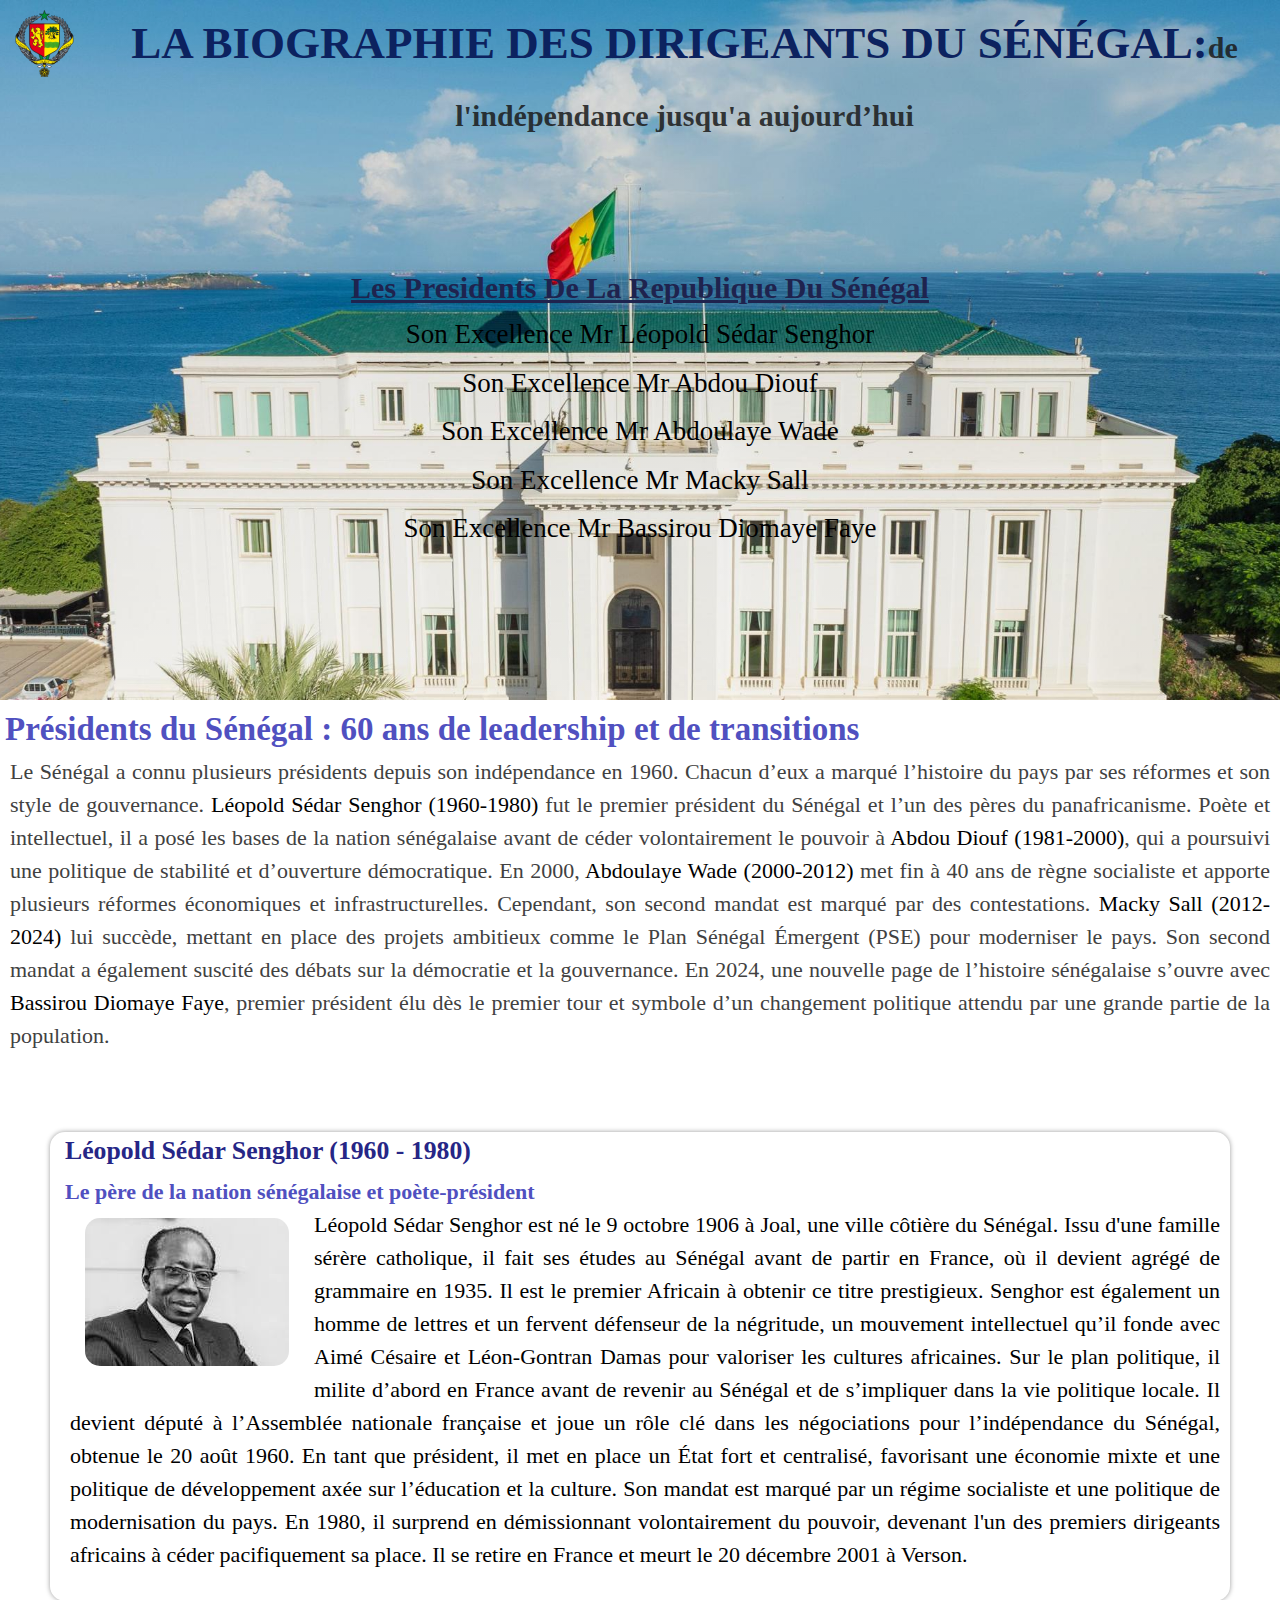
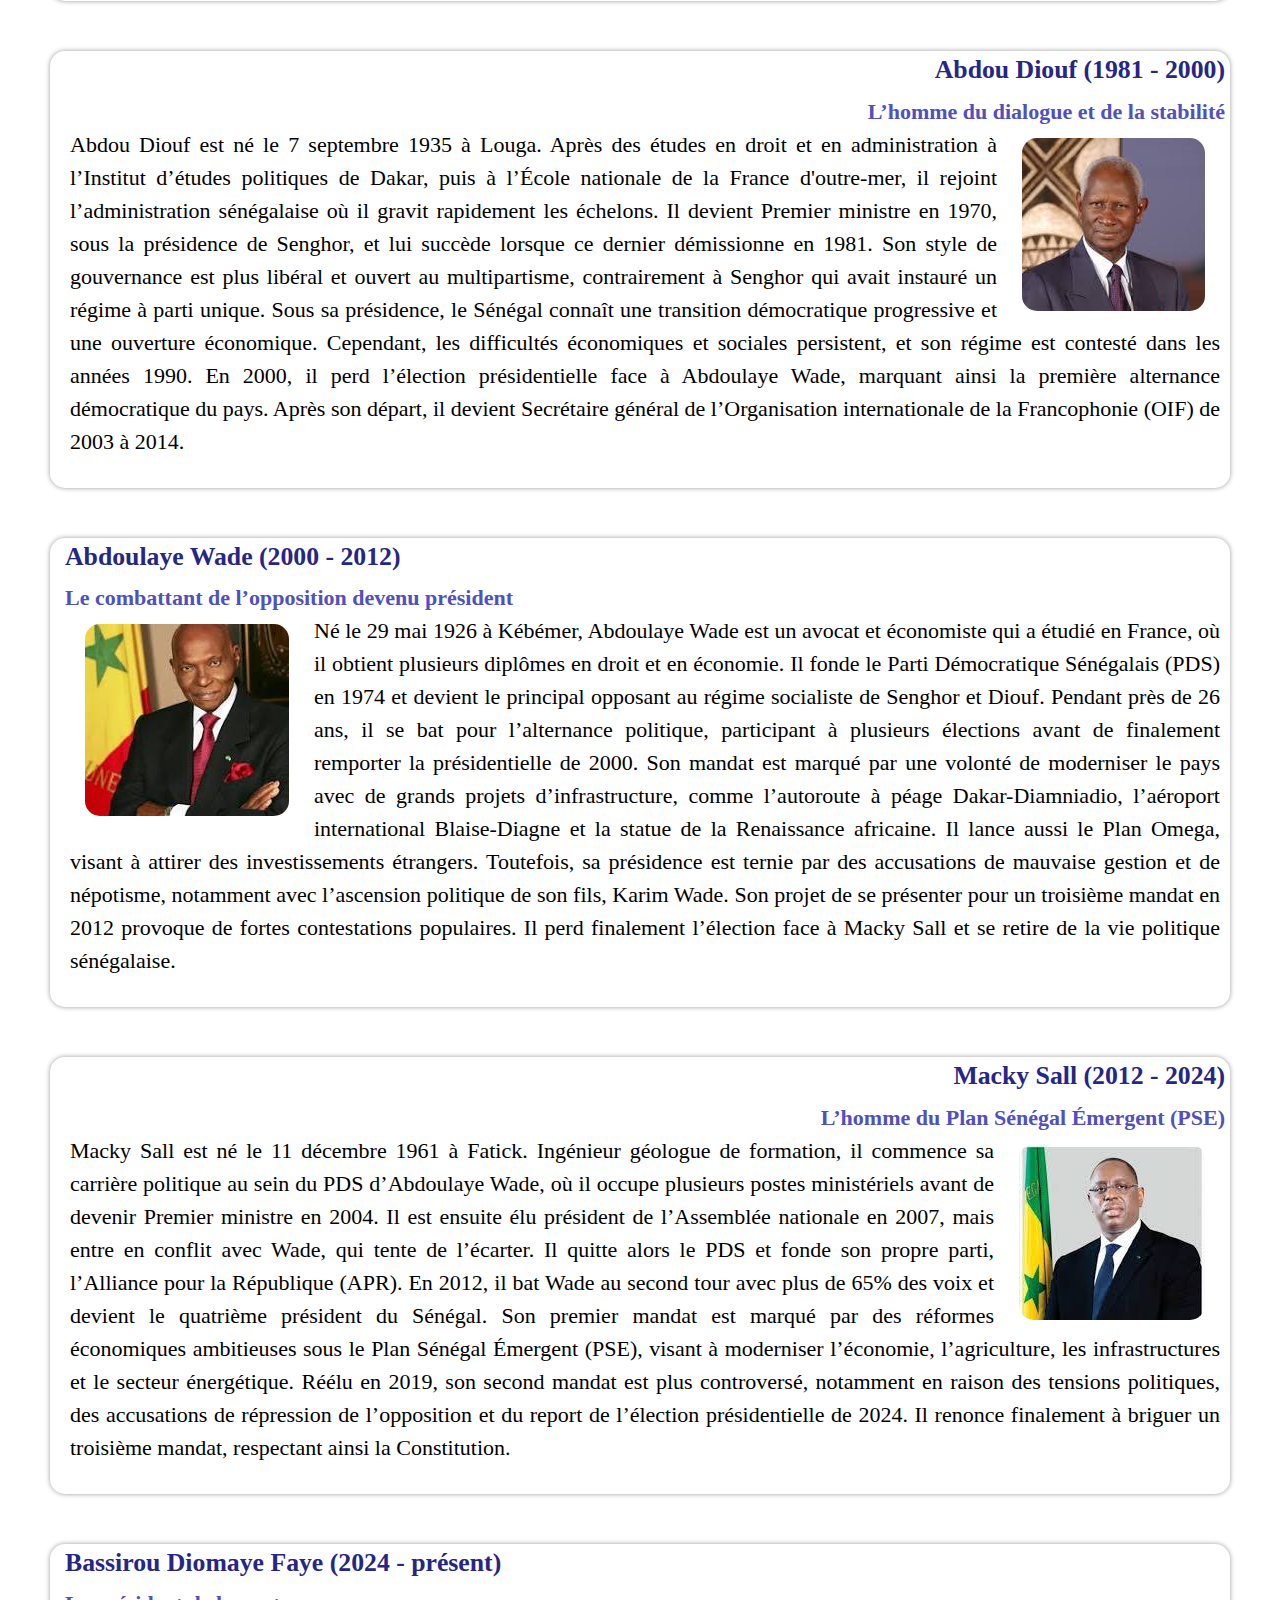
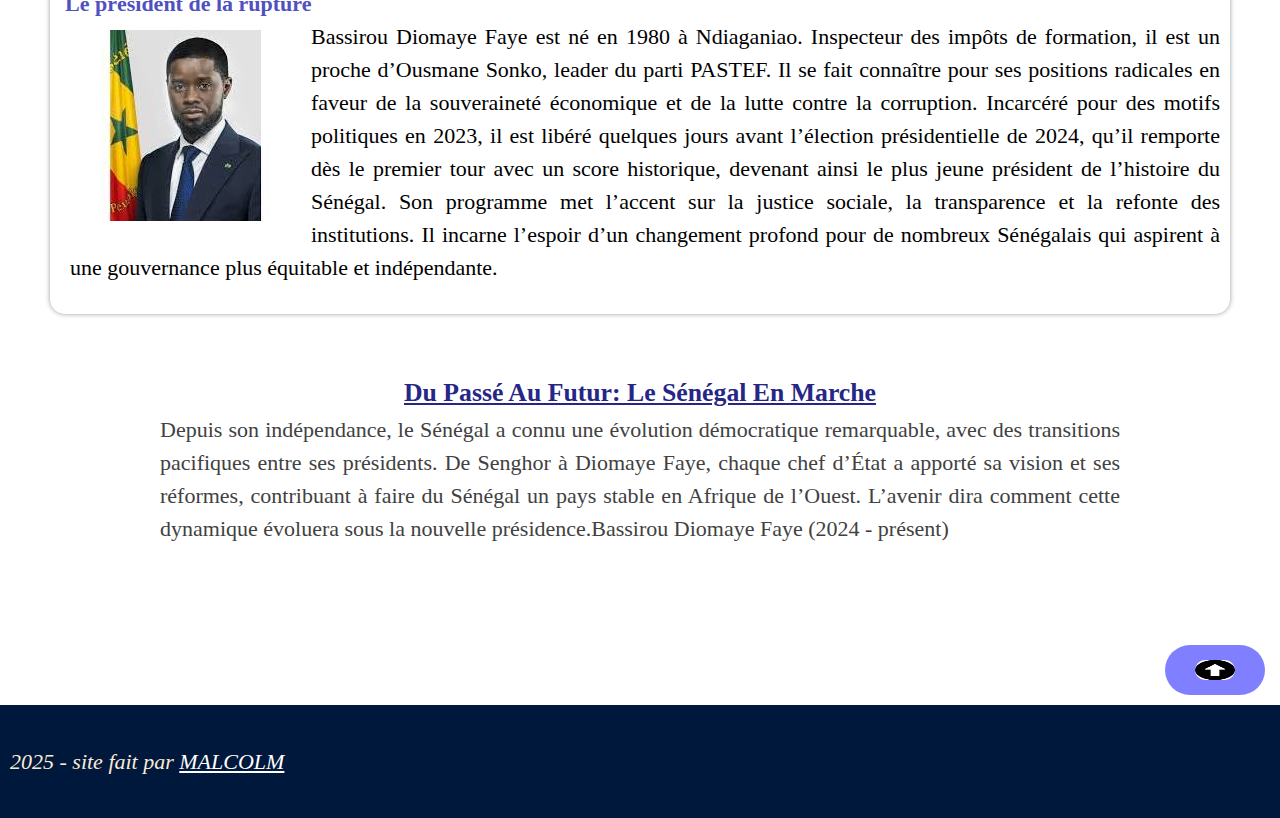
<file: index.html>
<!DOCTYPE html>
<html lang="fr">
    <head>
        <meta charset="UTF-8">
        <meta name="viewport" content="width=device-width, initial-scale=1.0">
        <title>Les presidents du Sénégal</title>
        <link rel="stylesheet" href="style president.css">
        <link rel="icon" href="../image/logo header.svg"/>
    </head>
    <body>
        <header>
            <img class="logo" src="image/logo header.svg" alt="">
            <h1 id="6">La Biographie des dirigeants du Sénégal:<span class="titre2">de l'indépendance jusqu'a aujourd’hui</span></h1>           
            <nav>
                <strong class="titre-nav">Les presidents de la republique du sénégal</strong><br>
                <a href="#1">Son Excellence Mr Léopold Sédar Senghor</a><br>
                <a href="#2">Son Excellence Mr Abdou Diouf</a> <br>
                <a href="#3">Son Excellence Mr Abdoulaye Wade</a><br>
                <a href="#4">Son Excellence Mr Macky Sall</a><br>
                <a href="#5">Son Excellence Mr Bassirou Diomaye Faye</a>
            </nav>
        </header>
        <main>
            <section>
                <h2>Présidents du Sénégal : 60 ans de leadership et de transitions</h2>
                <p>
                    Le Sénégal a connu plusieurs présidents depuis son indépendance en 1960. Chacun d’eux a marqué l’histoire du pays par ses réformes et son style de gouvernance.
                    <span class="bold">Léopold Sédar Senghor (1960-1980)</span> fut le premier président du Sénégal et l’un des pères du panafricanisme. Poète et intellectuel, il a posé les bases de la nation sénégalaise avant de céder volontairement le pouvoir à <span class="bold">Abdou Diouf (1981-2000)</span>, qui a poursuivi une politique de stabilité et d’ouverture démocratique.
                    En 2000, <span class="bold">Abdoulaye Wade (2000-2012)</span> met fin à 40 ans de règne socialiste et apporte plusieurs réformes économiques et infrastructurelles. Cependant, son second mandat est marqué par des contestations.
                    <span class="bold">Macky Sall (2012-2024)</span> lui succède, mettant en place des projets ambitieux comme le Plan Sénégal Émergent (PSE) pour moderniser le pays. Son second mandat a également suscité des débats sur la démocratie et la gouvernance.
                    En 2024, une nouvelle page de l’histoire sénégalaise s’ouvre avec <span class="bold">Bassirou Diomaye Faye</span>, premier président élu dès le premier tour et symbole d’un changement politique attendu par une grande partie de la population.
                </p> 
            </section>
            <section class="container">
                <section class="description">
                    <div class="left">
                        <h3 id="1" class="senghor">Léopold Sédar Senghor (1960 - 1980)</h3>
                        <h4>Le père de la nation sénégalaise et poète-président</h4>
                        <img class="senghor" src="image/senghor.jpg" alt="image de Léopold Sédar Senghor">      
                        <p>
                            Léopold Sédar Senghor est né le 9 octobre 1906 à Joal, une ville côtière du Sénégal. Issu d'une famille sérère catholique, il fait ses études au Sénégal avant de partir en France, où il devient agrégé de grammaire en 1935. Il est le premier Africain à obtenir ce titre prestigieux.                        
                            Senghor est également un homme de lettres et un fervent défenseur de la négritude, un mouvement intellectuel qu’il fonde avec Aimé Césaire et Léon-Gontran Damas pour valoriser les cultures africaines.                        
                            Sur le plan politique, il milite d’abord en France avant de revenir au Sénégal et de s’impliquer dans la vie politique locale. Il devient député à l’Assemblée nationale française et joue un rôle clé dans les négociations pour l’indépendance du Sénégal, obtenue le 20 août 1960.                        
                            En tant que président, il met en place un État fort et centralisé, favorisant une économie mixte et une politique de développement axée sur l’éducation et la culture. Son mandat est marqué par un régime socialiste et une politique de modernisation du pays.                        
                            En 1980, il surprend en démissionnant volontairement du pouvoir, devenant l'un des premiers dirigeants africains à céder pacifiquement sa place. Il se retire en France et meurt le 20 décembre 2001 à Verson.
                        </p>
                    </div>
                </section>
                <section class="description">
                    <div class="right">
                        <div class="dioufa">
                            <h3 id="2">Abdou Diouf (1981 - 2000)</h3>
                            <h4>L’homme du dialogue et de la stabilité</h4>
                        </div>
                        <img class="float-right" src="image/diouf.jpg" alt="image de Abdou Diouf">
                        <p>
                            Abdou Diouf est né le 7 septembre 1935 à Louga. Après des études en droit et en administration à l’Institut d’études politiques de Dakar, puis à l’École nationale de la France d'outre-mer, il rejoint l’administration sénégalaise où il gravit rapidement les échelons.
                            Il devient Premier ministre en 1970, sous la présidence de Senghor, et lui succède lorsque ce dernier démissionne en 1981. Son style de gouvernance est plus libéral et ouvert au multipartisme, contrairement à Senghor qui avait instauré un régime à parti unique.
                            Sous sa présidence, le Sénégal connaît une transition démocratique progressive et une ouverture économique. Cependant, les difficultés économiques et sociales persistent, et son régime est contesté dans les années 1990.
                            En 2000, il perd l’élection présidentielle face à Abdoulaye Wade, marquant ainsi la première alternance démocratique du pays. Après son départ, il devient Secrétaire général de l’Organisation internationale de la Francophonie (OIF) de 2003 à 2014.
                        </p>
                    </div>
                </section>
                <section class="description">
                    <div class="left">
                        <h3 id="3">Abdoulaye Wade (2000 - 2012)</h3>
                        <h4>Le combattant de l’opposition devenu président</h4>
                        <img class="wade" src="image/wade.jpg" alt="image du président Abdoulaye Wade">
                        <p>
                            Né le 29 mai 1926 à Kébémer, Abdoulaye Wade est un avocat et économiste qui a étudié en France, où il obtient plusieurs diplômes en droit et en économie.
                            Il fonde le Parti Démocratique Sénégalais (PDS) en 1974 et devient le principal opposant au régime socialiste de Senghor et Diouf. Pendant près de 26 ans, il se bat pour l’alternance politique, participant à plusieurs élections avant de finalement remporter la présidentielle de 2000.
                            Son mandat est marqué par une volonté de moderniser le pays avec de grands projets d’infrastructure, comme l’autoroute à péage Dakar-Diamniadio, l’aéroport international Blaise-Diagne et la statue de la Renaissance africaine. Il lance aussi le Plan Omega, visant à attirer des investissements étrangers.
                            Toutefois, sa présidence est ternie par des accusations de mauvaise gestion et de népotisme, notamment avec l’ascension politique de son fils, Karim Wade. Son projet de se présenter pour un troisième mandat en 2012 provoque de fortes contestations populaires. Il perd finalement l’élection face à Macky Sall et se retire de la vie politique sénégalaise.
                        </p>
                    </div>
                </section>
                <section class="description">
                    <div class="right">
                        <div class="dioufa">
                            <h3 id="4">Macky Sall (2012 - 2024)</h3>
                            <h4>L’homme du Plan Sénégal Émergent (PSE)</h4>
                        </div>
                        <img class="float-right" src="image/sall.jpg" alt="image de Macky Sall">
                        <p>
                            Macky Sall est né le 11 décembre 1961 à Fatick. Ingénieur géologue de formation, il commence sa carrière politique au sein du PDS d’Abdoulaye Wade, où il occupe plusieurs postes ministériels avant de devenir Premier ministre en 2004.
                            Il est ensuite élu président de l’Assemblée nationale en 2007, mais entre en conflit avec Wade, qui tente de l’écarter. Il quitte alors le PDS et fonde son propre parti, l’Alliance pour la République (APR).
                            En 2012, il bat Wade au second tour avec plus de 65% des voix et devient le quatrième président du Sénégal. Son premier mandat est marqué par des réformes économiques ambitieuses sous le Plan Sénégal Émergent (PSE), visant à moderniser l’économie, l’agriculture, les infrastructures et le secteur énergétique.
                            Réélu en 2019, son second mandat est plus controversé, notamment en raison des tensions politiques, des accusations de répression de l’opposition et du report de l’élection présidentielle de 2024. Il renonce finalement à briguer un troisième mandat, respectant ainsi la Constitution.
                        </p>
                    </div>
                </section>
                <section class="description">
                    <div class="left">
                        <h3 id="5">Bassirou Diomaye Faye (2024 - présent)</h3>
                        <h4>Le président de la rupture</h4>
                        <img class="faye" src="image/faye.jpg" style="border-radius: 15px;" alt="image de Son excellence Monsieur Bassirou Diomaye Faye">          
                        <p>
                            Bassirou Diomaye Faye est né en 1980 à Ndiaganiao. Inspecteur des impôts de formation, il est un proche d’Ousmane Sonko, leader du parti PASTEF. Il se fait connaître pour ses positions radicales en faveur de la souveraineté économique et de la lutte contre la corruption.                       
                            Incarcéré pour des motifs politiques en 2023, il est libéré quelques jours avant l’élection présidentielle de 2024, qu’il remporte dès le premier tour avec un score historique, devenant ainsi le plus jeune président de l’histoire du Sénégal.                        
                            Son programme met l’accent sur la justice sociale, la transparence et la refonte des institutions. Il incarne l’espoir d’un changement profond pour de nombreux Sénégalais qui aspirent à une gouvernance plus équitable et indépendante.
                        </p>
                    </div>
                </section>
                <div class="div-conclusion">    
                    <h3 class="conclusion">Du passé au futur: Le Sénégal en marche</h3>
                    <p>
                        Depuis son indépendance, le Sénégal a connu une évolution démocratique remarquable, avec des transitions pacifiques entre ses présidents. De Senghor à Diomaye Faye, chaque chef d’État a apporté sa vision et ses réformes, contribuant à faire du Sénégal un pays stable en Afrique de l’Ouest. L’avenir dira comment cette dynamique évoluera sous la nouvelle présidence.Bassirou Diomaye Faye (2024 - présent)
                    </p>
                </div>
            </section>
            <div class="div-retour">
                <a href="#6" ><img src="image/téléchargement.png" class="retour" alt="retour"></a>  
            </div>
        </main>
        <footer>
            <em>2025 - site fait par <a href="mailto:malangmandiang1347@gmail.com">MALCOLM</a></em>
        </footer>
    </body>
</html>
</file>
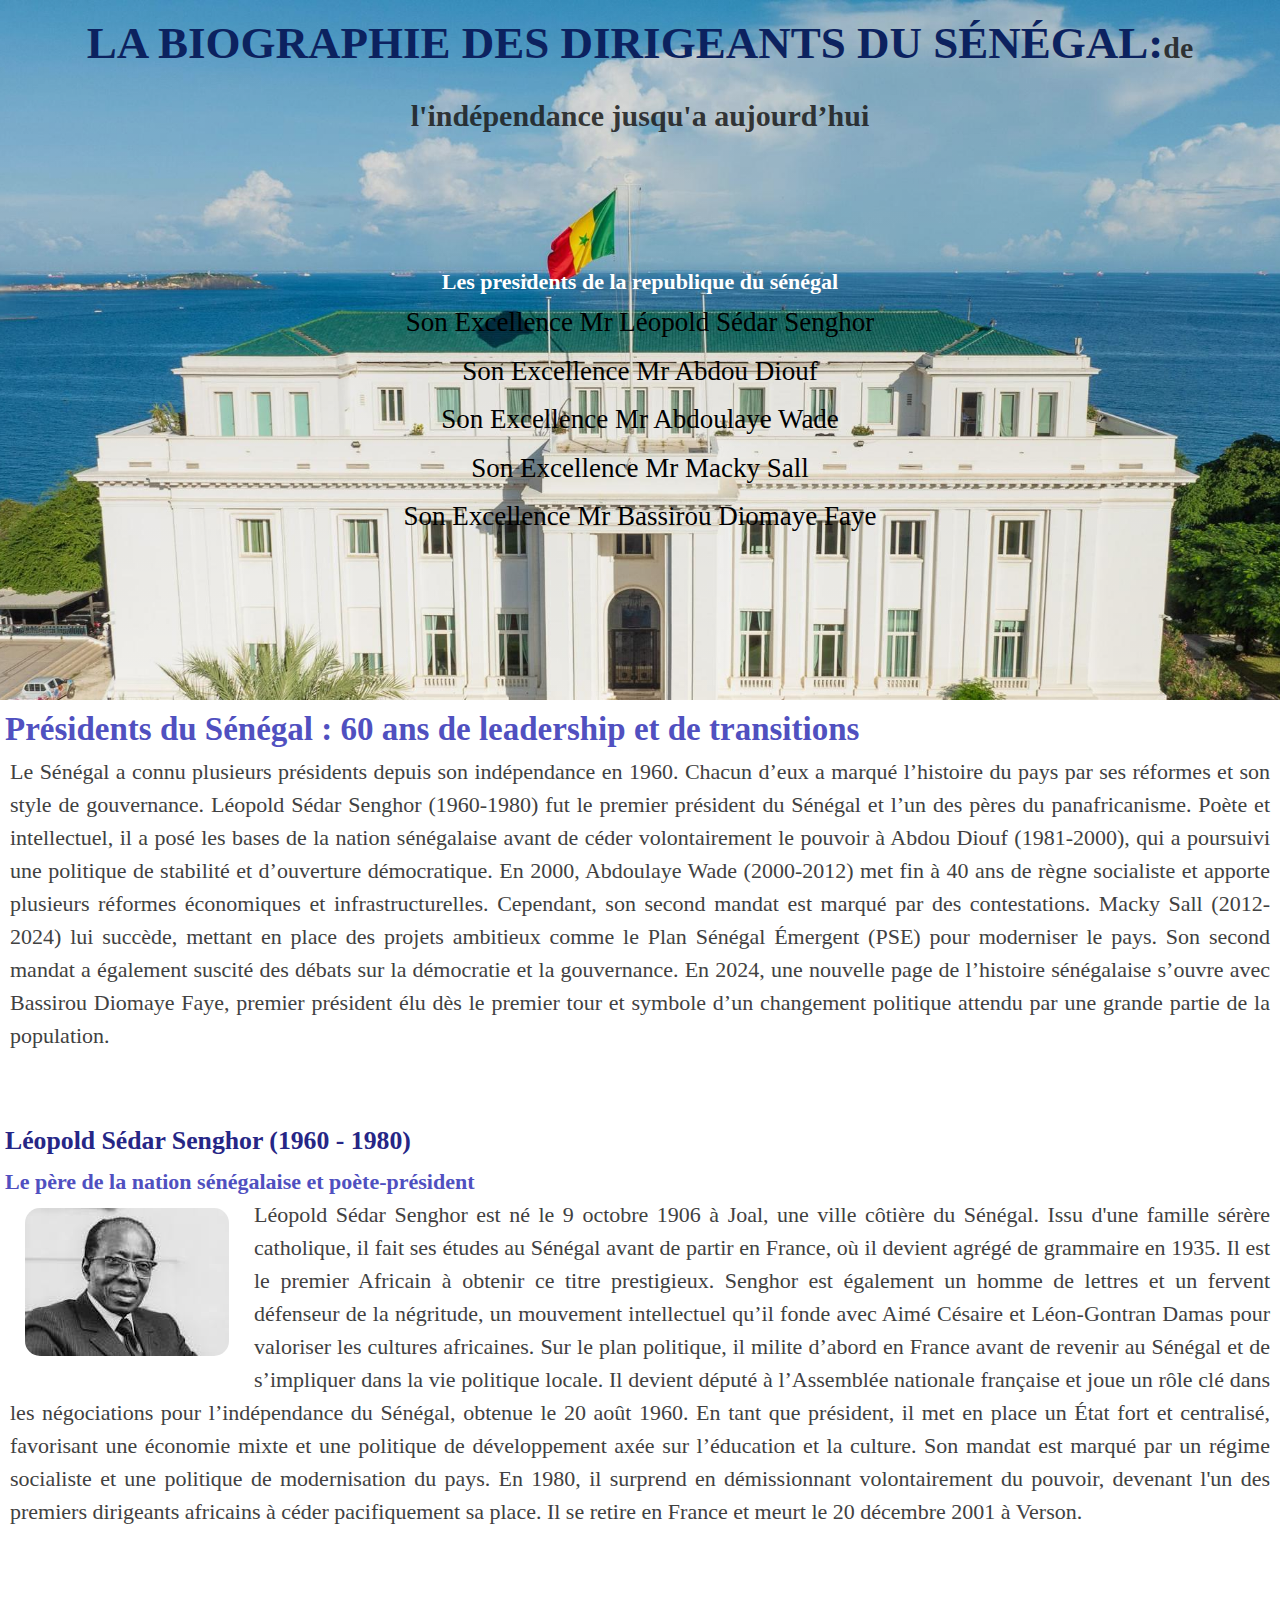
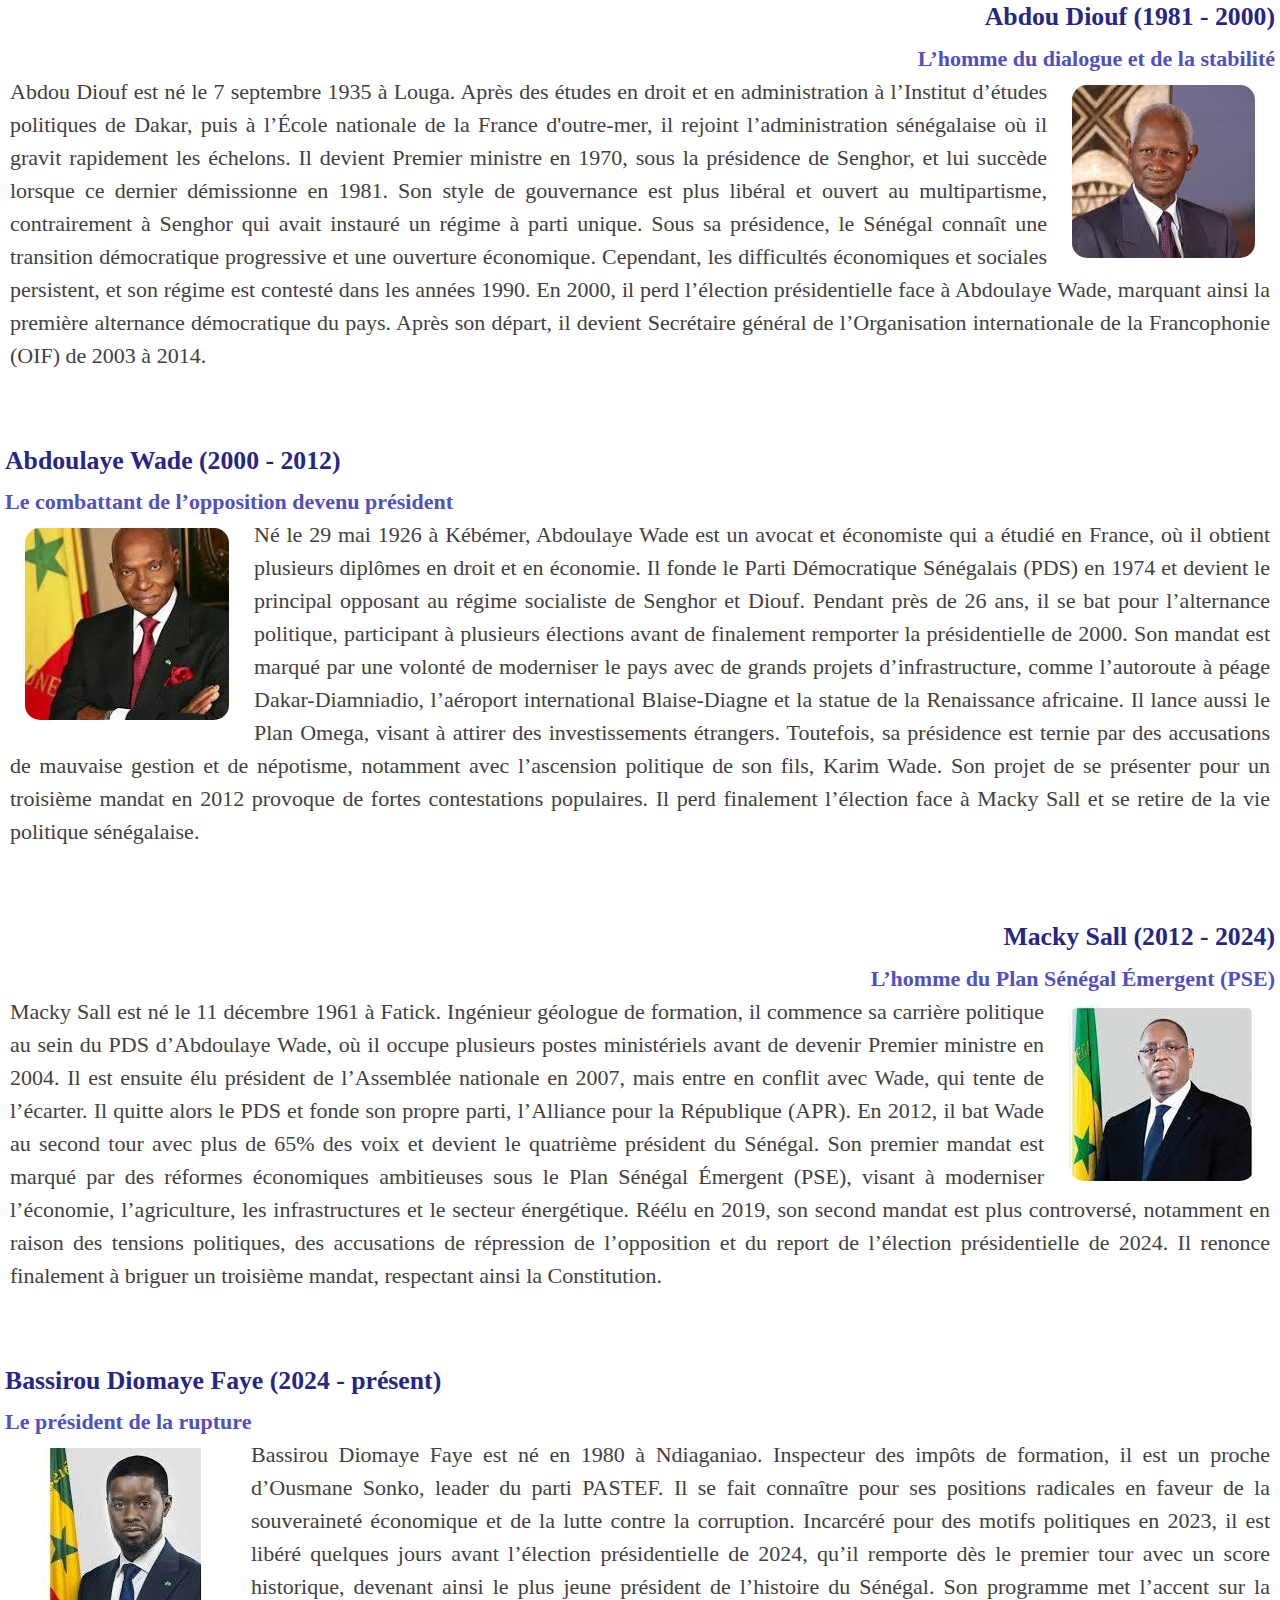
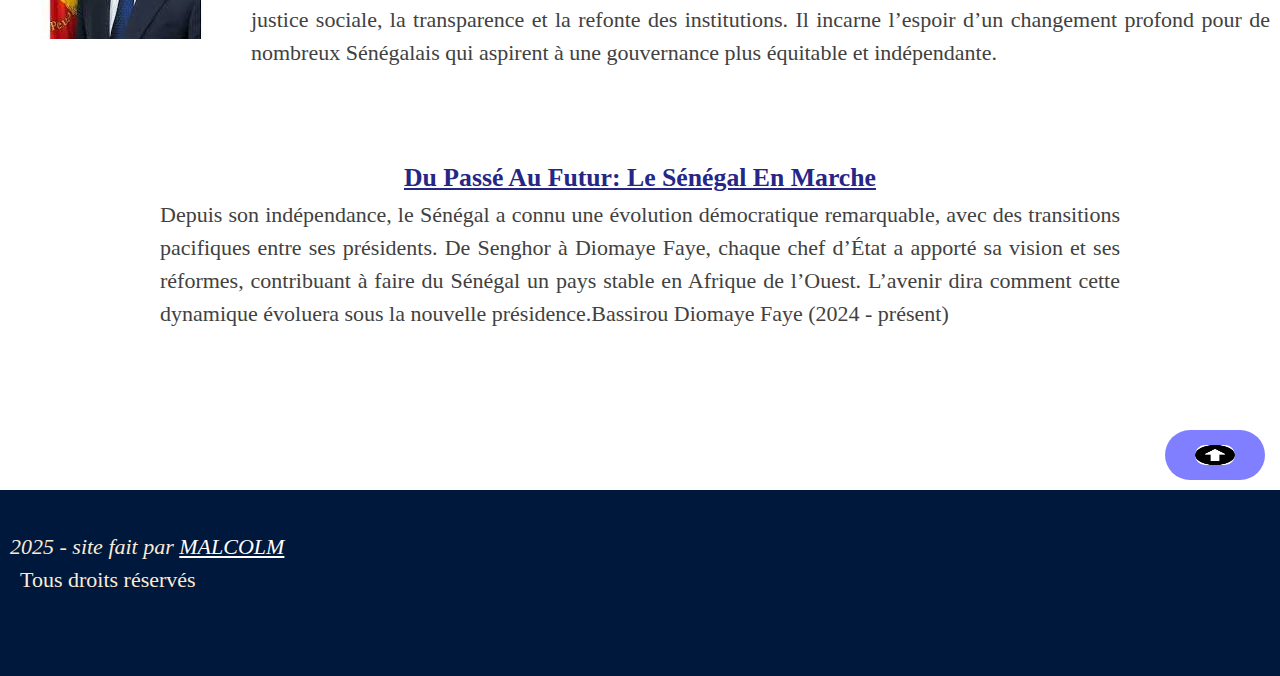
<file: les presidents du Sénégal.html>
<!DOCTYPE html>
<html lang="fr">
    <head>
        <meta charset="UTF-8">
        <meta name="viewport" content="width=device-width, initial-scale=1.0">
        <title>Les presidents du Sénégal</title>
        <link rel="stylesheet" href="style president.css">
        <link rel="preconnect" href="https://fonts.googleapis.com">
        <link rel="preconnect" href="https://fonts.gstatic.com" crossorigin>
        <link href="https://fonts.googleapis.com/css2?family=Playfair+Display:ital,wght@0,400..900;1,400..900&display=swap" rel="stylesheet">
    </head>
    <body>
        <header>
            <h1 id="6">La Biographie des dirigeants du Sénégal:<span class="titre2">de l'indépendance jusqu'a aujourd’hui</span></h1>           
            <nav>
                <strong class="titre">Les presidents de la republique du sénégal</strong><br>
                <a href="#1">Son Excellence Mr Léopold Sédar Senghor</a><br>
                <a href="#2">Son Excellence Mr Abdou Diouf</a> <br>
                <a href="#3">Son Excellence Mr Abdoulaye Wade</a><br>
                <a href="#4">Son Excellence Mr Macky Sall</a><br>
                <a href="#5">Son Excellence Mr Bassirou Diomaye Faye</a>
            </nav>
        </header>
        <main  >
            <h2>Présidents du Sénégal : 60 ans de leadership et de transitions</h2>
            <p class="playfair-display" >
                Le Sénégal a connu plusieurs présidents depuis son indépendance en 1960. Chacun d’eux a marqué l’histoire du pays par ses réformes et son style de gouvernance.
                Léopold Sédar Senghor (1960-1980) fut le premier président du Sénégal et l’un des pères du panafricanisme. Poète et intellectuel, il a posé les bases de la nation sénégalaise avant de céder volontairement le pouvoir à Abdou Diouf (1981-2000), qui a poursuivi une politique de stabilité et d’ouverture démocratique.
                En 2000, Abdoulaye Wade (2000-2012) met fin à 40 ans de règne socialiste et apporte plusieurs réformes économiques et infrastructurelles. Cependant, son second mandat est marqué par des contestations.
                Macky Sall (2012-2024) lui succède, mettant en place des projets ambitieux comme le Plan Sénégal Émergent (PSE) pour moderniser le pays. Son second mandat a également suscité des débats sur la démocratie et la gouvernance.
                En 2024, une nouvelle page de l’histoire sénégalaise s’ouvre avec Bassirou Diomaye Faye, premier président élu dès le premier tour et symbole d’un changement politique attendu par une grande partie de la population.
            </p> 
            <section class="container">
                <div class="description">
                    <h3 id="1" class="senghor">Léopold Sédar Senghor (1960 - 1980)</h3>
                    <h4>Le père de la nation sénégalaise et poète-président</h4>
                    <img class="senghor" src="image/senghor.jpg" alt="image de Léopold Sédar Senghor">      
                    <p>
                        Léopold Sédar Senghor est né le 9 octobre 1906 à Joal, une ville côtière du Sénégal. Issu d'une famille sérère catholique, il fait ses études au Sénégal avant de partir en France, où il devient agrégé de grammaire en 1935. Il est le premier Africain à obtenir ce titre prestigieux.                        
                        Senghor est également un homme de lettres et un fervent défenseur de la négritude, un mouvement intellectuel qu’il fonde avec Aimé Césaire et Léon-Gontran Damas pour valoriser les cultures africaines.                        
                        Sur le plan politique, il milite d’abord en France avant de revenir au Sénégal et de s’impliquer dans la vie politique locale. Il devient député à l’Assemblée nationale française et joue un rôle clé dans les négociations pour l’indépendance du Sénégal, obtenue le 20 août 1960.                        
                        En tant que président, il met en place un État fort et centralisé, favorisant une économie mixte et une politique de développement axée sur l’éducation et la culture. Son mandat est marqué par un régime socialiste et une politique de modernisation du pays.                        
                        En 1980, il surprend en démissionnant volontairement du pouvoir, devenant l'un des premiers dirigeants africains à céder pacifiquement sa place. Il se retire en France et meurt le 20 décembre 2001 à Verson.
                    </p>
                </div>
                <div class="descriptions">
                    <div class="dioufa">
                        <h3 id="2">Abdou Diouf (1981 - 2000)</h3>
                        <h4>L’homme du dialogue et de la stabilité</h4>
                    </div>
                    <img class="float-right" src="image/diouf.jpg" alt="image de Abdou Diouf">
                    <p>
                        Abdou Diouf est né le 7 septembre 1935 à Louga. Après des études en droit et en administration à l’Institut d’études politiques de Dakar, puis à l’École nationale de la France d'outre-mer, il rejoint l’administration sénégalaise où il gravit rapidement les échelons.
                        Il devient Premier ministre en 1970, sous la présidence de Senghor, et lui succède lorsque ce dernier démissionne en 1981. Son style de gouvernance est plus libéral et ouvert au multipartisme, contrairement à Senghor qui avait instauré un régime à parti unique.
                        Sous sa présidence, le Sénégal connaît une transition démocratique progressive et une ouverture économique. Cependant, les difficultés économiques et sociales persistent, et son régime est contesté dans les années 1990.
                        En 2000, il perd l’élection présidentielle face à Abdoulaye Wade, marquant ainsi la première alternance démocratique du pays. Après son départ, il devient Secrétaire général de l’Organisation internationale de la Francophonie (OIF) de 2003 à 2014.
                    </p>
                </div>
                <div class="description">
                    <h3 id="3">Abdoulaye Wade (2000 - 2012)</h3>
                    <h4>Le combattant de l’opposition devenu président</h4>
                    <img class="wade" src="image/wade.jpg" alt="image du président Abdoulaye Wade">
                    <p>
                        Né le 29 mai 1926 à Kébémer, Abdoulaye Wade est un avocat et économiste qui a étudié en France, où il obtient plusieurs diplômes en droit et en économie.
                        Il fonde le Parti Démocratique Sénégalais (PDS) en 1974 et devient le principal opposant au régime socialiste de Senghor et Diouf. Pendant près de 26 ans, il se bat pour l’alternance politique, participant à plusieurs élections avant de finalement remporter la présidentielle de 2000.
                        Son mandat est marqué par une volonté de moderniser le pays avec de grands projets d’infrastructure, comme l’autoroute à péage Dakar-Diamniadio, l’aéroport international Blaise-Diagne et la statue de la Renaissance africaine. Il lance aussi le Plan Omega, visant à attirer des investissements étrangers.
                        Toutefois, sa présidence est ternie par des accusations de mauvaise gestion et de népotisme, notamment avec l’ascension politique de son fils, Karim Wade. Son projet de se présenter pour un troisième mandat en 2012 provoque de fortes contestations populaires. Il perd finalement l’élection face à Macky Sall et se retire de la vie politique sénégalaise.
                    </p>
                </div>
                <div class="descriptions">
                    <div class="dioufa">
                        <h3 id="4">Macky Sall (2012 - 2024)</h3>
                        <h4>L’homme du Plan Sénégal Émergent (PSE)</h4>
                    </div>
                    <img class="float-right" src="image/sall.jpg" alt="image de Macky Sall">
                    <p>
                        Macky Sall est né le 11 décembre 1961 à Fatick. Ingénieur géologue de formation, il commence sa carrière politique au sein du PDS d’Abdoulaye Wade, où il occupe plusieurs postes ministériels avant de devenir Premier ministre en 2004.
                        Il est ensuite élu président de l’Assemblée nationale en 2007, mais entre en conflit avec Wade, qui tente de l’écarter. Il quitte alors le PDS et fonde son propre parti, l’Alliance pour la République (APR).
                        En 2012, il bat Wade au second tour avec plus de 65% des voix et devient le quatrième président du Sénégal. Son premier mandat est marqué par des réformes économiques ambitieuses sous le Plan Sénégal Émergent (PSE), visant à moderniser l’économie, l’agriculture, les infrastructures et le secteur énergétique.
                        Réélu en 2019, son second mandat est plus controversé, notamment en raison des tensions politiques, des accusations de répression de l’opposition et du report de l’élection présidentielle de 2024. Il renonce finalement à briguer un troisième mandat, respectant ainsi la Constitution.
                    </p>
                </div>
                <div class="description">
                    <h3 id="5">Bassirou Diomaye Faye (2024 - présent)</h3>
                    <h4>Le président de la rupture</h4>
                    <img class="faye" src="image/faye.jpg" alt="image de Son excellence Monsieur Bassirou Diomaye Faye">          
                    <p>
                        Bassirou Diomaye Faye est né en 1980 à Ndiaganiao. Inspecteur des impôts de formation, il est un proche d’Ousmane Sonko, leader du parti PASTEF. Il se fait connaître pour ses positions radicales en faveur de la souveraineté économique et de la lutte contre la corruption.                       
                        Incarcéré pour des motifs politiques en 2023, il est libéré quelques jours avant l’élection présidentielle de 2024, qu’il remporte dès le premier tour avec un score historique, devenant ainsi le plus jeune président de l’histoire du Sénégal.                        
                        Son programme met l’accent sur la justice sociale, la transparence et la refonte des institutions. Il incarne l’espoir d’un changement profond pour de nombreux Sénégalais qui aspirent à une gouvernance plus équitable et indépendante.
                    </p>
                </div>
                <div class="div-conclusion">    
                    <h3 class="conclusion">Du passé au futur: Le Sénégal en marche</h3>
                    <p>
                        Depuis son indépendance, le Sénégal a connu une évolution démocratique remarquable, avec des transitions pacifiques entre ses présidents. De Senghor à Diomaye Faye, chaque chef d’État a apporté sa vision et ses réformes, contribuant à faire du Sénégal un pays stable en Afrique de l’Ouest. L’avenir dira comment cette dynamique évoluera sous la nouvelle présidence.Bassirou Diomaye Faye (2024 - présent)
                    </p>
                </div>
            </section>
            <div class="div-retour">
                <a href="#6" ><img src="image/téléchargement.png" class="retour" alt="retour"></a>  
            </div>
        </main>
        <footer>
            <em>2025 - site fait par <a href="mailto:malangmandiang1347@gmail.com">MALCOLM</a></em>
            <p>Tous droits réservés</p>
        </footer>
    </body>
</html>
</file>
<file: style president.css>
*{
    box-sizing: border-box;
}

body{
    font-size: 22px;
    background-color: #ffffff;
    text-align: justify;
    line-height: 1.5;
    font-weight: 500;
    color: #414141;
    margin: 0;
    font-family: Cambria, serif;
}

                            /* DEBUT DE LA PARTIE HEADER NOTAMENT AVEC LE BACKGROUND IMAGE ET LA NAVIGATION POUR LES PRESIDENTS */
header{
    color: white;
    height: 700px;
    text-align: center;
    background-image: linear-gradient(rgba(0, 0, 0, 0.116), rgba(0, 0, 0, 0)), url(image/banner-palais.jpeg);
    background-repeat: no-repeat;
    background-size: cover;
    background-position: center;
    background-attachment: fixed;
    text-decoration: none;
}

h1{
    color: #0c225f;
    margin: 0;
    padding-top: 10px;
    text-transform: uppercase;
    font-size: 45px;
}

.titre2{
    color: #1a1a1adc;
    font-size: 30px;
    text-transform: none;
}

nav{
    margin-top: 120px;
    margin-bottom: px;
}

.titre-nav{
    font-size: 30px;
    text-decoration: underline;
    text-transform: capitalize;
    color: rgb(31, 35, 78);
}

nav a{
    font-size: 27px;
    line-height: 1.8;
    color: black;
    padding: 6px;
    text-decoration: none;
    margin-bottom: 10px;
}

nav a:hover {
    color: white;
    background-color: #0000004f;
    padding: 6px 15px;
    border-radius: 5px;
}
                            /* FIN DE LA PARTIE HEADER NOTAMENT AVEC LE BACKGROUND IMAGE ET LA NAVIGATION POUR LES PRESIDENTS */
                            /* DEBUT DE LA PARTIE BIOGRAPHIE DES PRESIDENTS AVEC LES TEXTES ET LES IMAGES*/
p{
    margin-top: 5px;
    margin: 0px 10px 10px;
    padding-bottom: 30px;
}

h2,
h4{
    margin: 5px 5px 0;
    color: rgb(80, 80, 192);
}

h3{
    margin: 40px 5px 0;
    color: rgb(38, 38, 134);
}

.bold{
    color: black;
}

img {
    transition: transform 0.5s ease-in-out;
    float: left;
    margin: 10px 25px;
    border-radius: 15px;
}

.logo{
    transition: transform 0.5s ease-in-out;
    float: left;
    margin: 10px 15px;
    border-radius: 15px;
}

img:hover {
    transform: scale(1.17);
}

.float-right{
    float: right;
}

.description .left, .description .right{
    border-radius: 15px;
    margin: 50px 50px;
    padding-left: 10px;
    box-shadow: 0 0 5px rgba(0, 0, 0, 0.397);
    background-color:rgb(255, 255, 255);  
    color: #000000;            
}

.description .right:hover{
    box-shadow: 7px 7px 2px rgba(0, 26, 255, .7);
    margin-top: 20px;
    background-color:rgb(252, 252, 252);
    transform: translate(-20px, -20px);
    transition:  1s;
}

.description .left:hover{
    box-shadow: -7px 7px 1px rgba(0, 26, 255, .7);
    margin-top: 20px;
    background-color:rgb(252, 252, 252);
    transition:  1s;
    transform: translate(20px, -20px);
}


.dioufa{
    text-align: right;
}
                                /* FIN DE LA PARTIE BIOGRAPHIE DES PRESIDENTS AVEC LES TEXTES ET LES IMAGES */
                                /* DEBUT DE LA CONCLUSION ACCOMPAGNé PAR LA TOUCHE DE RETOUR EN HAUT DE LA PAGE */
.conclusion{
    text-align: center;
    text-decoration: underline;
    text-transform: capitalize;
}

.div-conclusion{
    margin: 60px 150px;
}

.div-retour{
    margin: 0 15px;
    display: flex;
    justify-content: flex-end;
}

.retour{
    border: none;
    width: 40px;
    height: 20px;
}

.retour:hover {
    transform: scale(1.6);
    transition: transform 1s;
    background-color: blue;
}

div a{
    margin-top: 10px;
    padding: 5px;
    background-color: rgba(0, 0, 255, 0.5);
    border-radius: 30px;
}
/*==================== FIN DE LA CONCLUSION ACCOMPAGNé PAR LA TOUCHE DE RETOUR EN HAUT DE LA PAGE ====================*/

/* DEBUT DU FOOTER DE LA PAGE */
footer{
    padding: 40px 10px;
    background-color: rgb(0, 24, 59);
    color: antiquewhite;
    margin-top: 10px;
}

footer a{
    color: white;
}

footer a:hover {
    color: #ffcc00;
    transform: scale(1.1);
}
/* FIN DU FOOTER DE LA PAGE */

/* DEBUT DU @MEDIA POUR LA RESPONSIVE MOBILE */
@media (max-width: 768px) {
    body {
        font-size: 18px;
    }

    .description, .descriptions {
        margin: 20px;
        padding: 10px;
    }

    nav a {
        font-size: 20px;
    }

    img {
        width: 60%;
        /* float: none; */
        /* display: block; */
        margin: auto;
    }
}
/* FIN DU @MEDIA POUR LA RESPONSIVE MOBILE */
</file>
